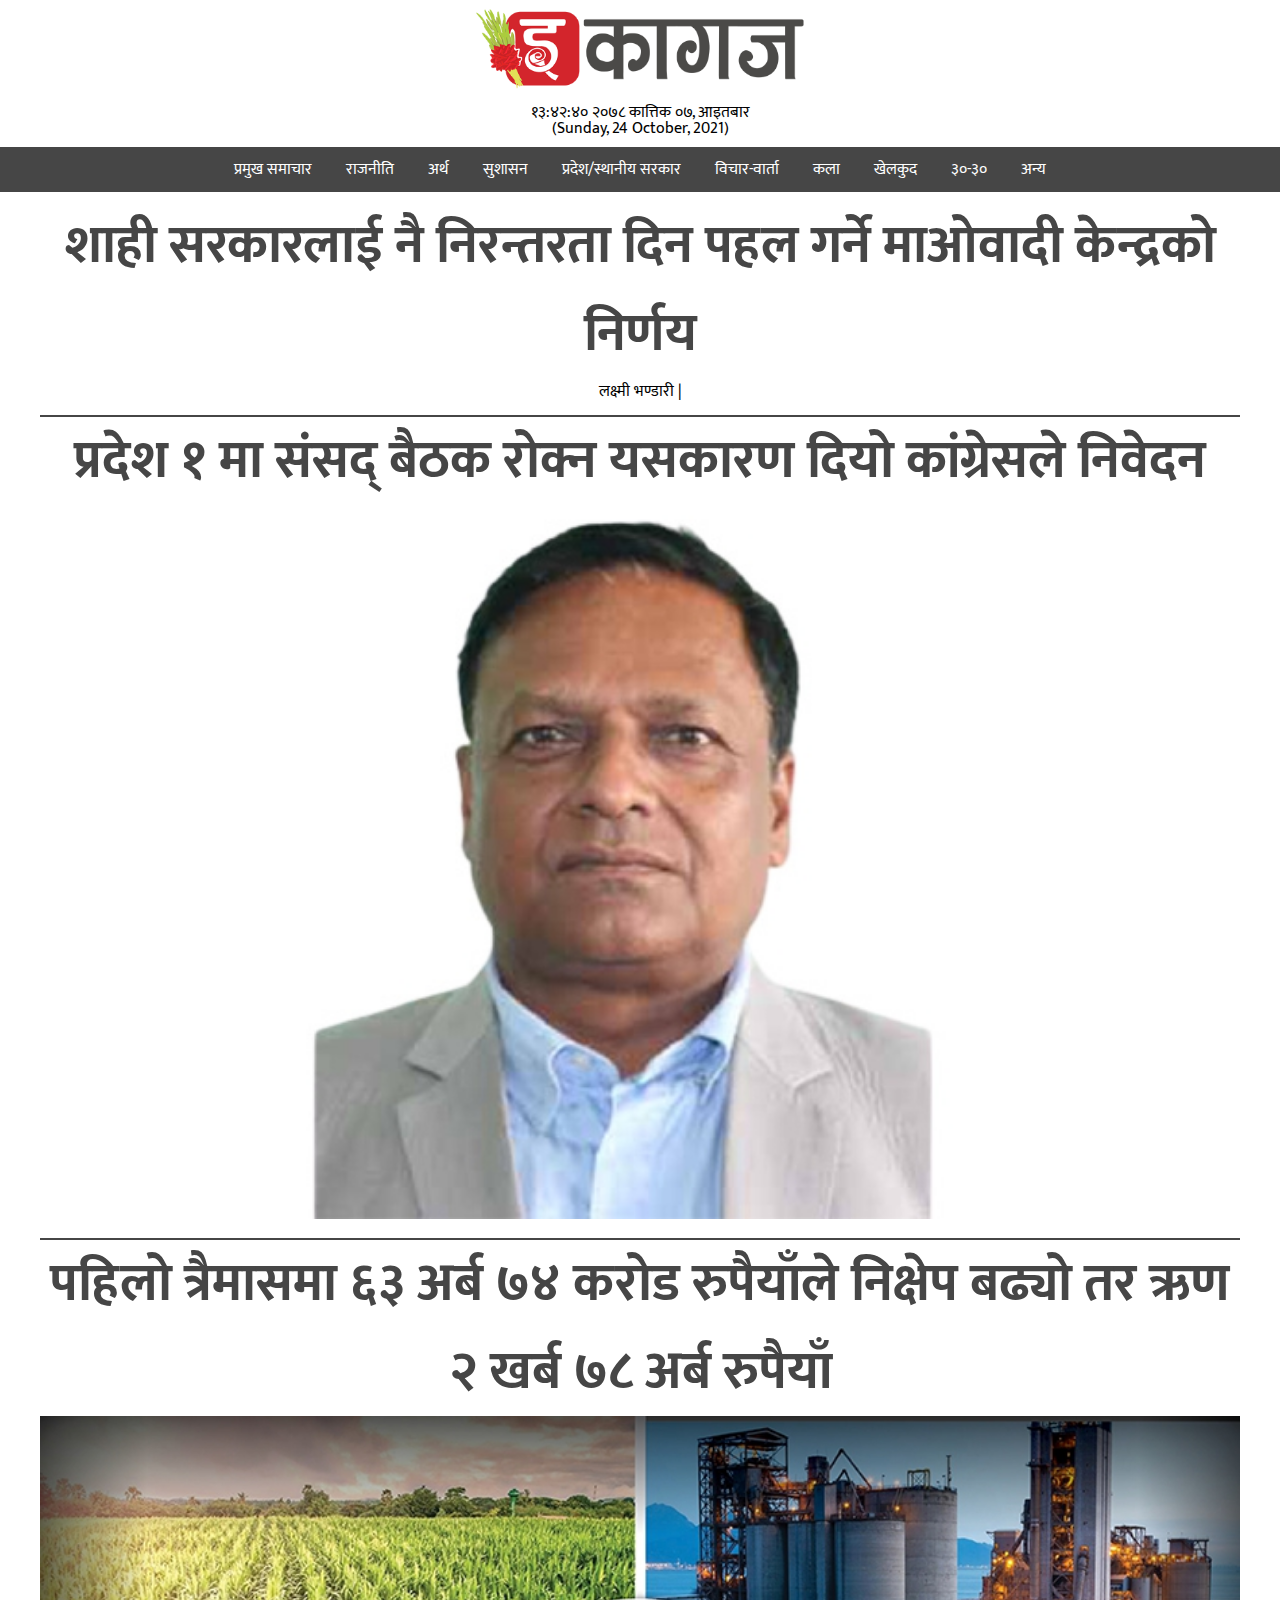
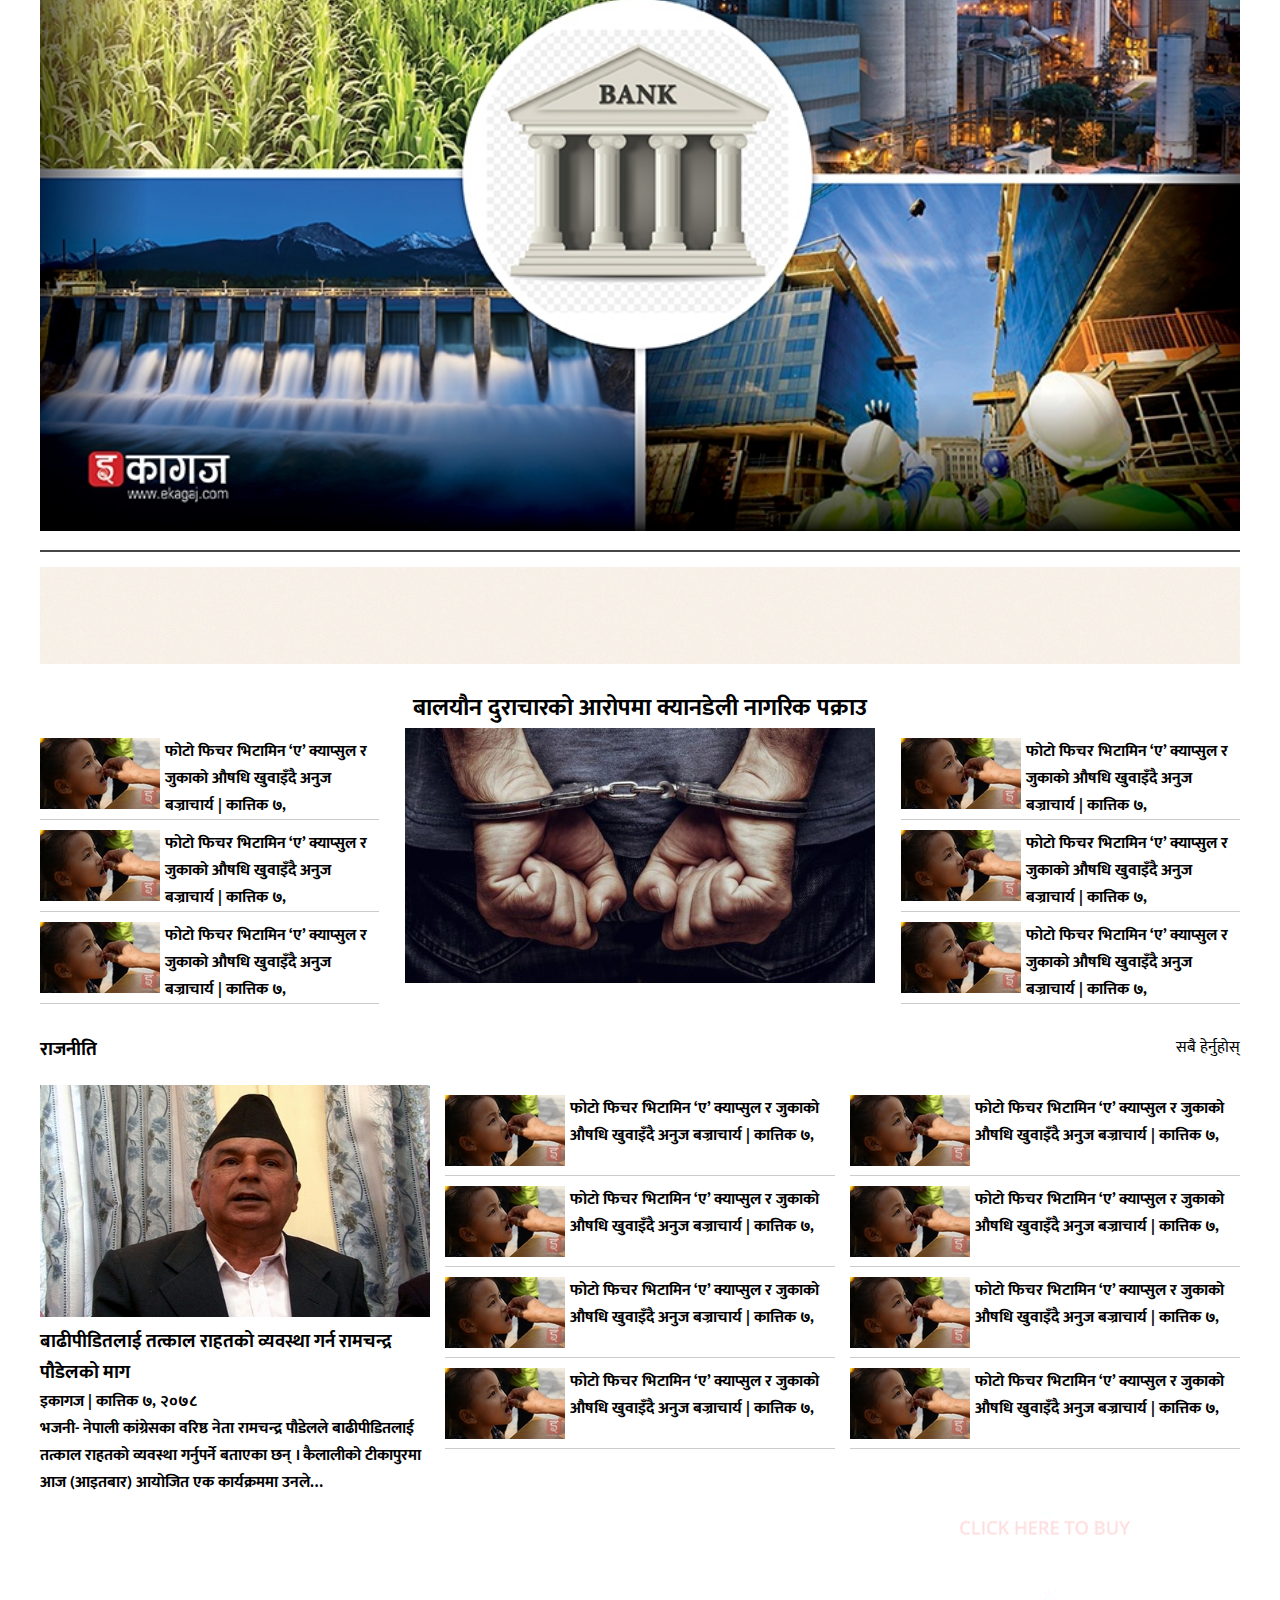
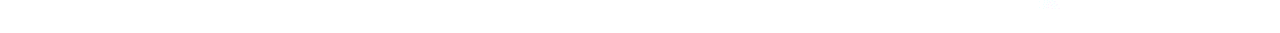
<file: index.html>
<!DOCTYPE html>
<html lang="en">
<head>
    <meta charset="UTF-8">
    <meta http-equiv="X-UA-Compatible" content="IE=edge">
    <meta name="viewport" content="width=device-width, initial-scale=1.0">
    <title>Document</title>
    <link rel="stylesheet" href="css/style.css">
</head>
<body>
    <header class="text-center">
        <img src="img/dashainnew.png" alt="" class="logo">
        <p>१३:४२:४० २०७८ कात्तिक ०७, आइतबार<br>
            (Sunday, 24 October, 2021)</p>
    </header>
    <nav class="text-center">
        <div class="container">
            <ul>
                <li><a href=""> प्रमुख समाचार</a></li>
                <li><a href=""> राजनीति</a></li>
                <li><a href=""> अर्थ</a></li>
                <li><a href=""> सुशासन</a></li>
                <li><a href=""> प्रदेश/स्थानीय सरकार</a></li>
                <li><a href=""> विचार-वार्ता</a></li>
                <li><a href=""> कला</a></li>
                <li><a href="">खेलकुद</a></li>
                <li><a href="">३०-३०</a></li>
                <li><a href="">अन्य</a></li>
            </ul>
        </div>
    </nav>
    <div class="container">
        <div class="banner text-center">
            <h1><a href="">शाही सरकारलाई नै निरन्तरता दिन पहल गर्ने माओवादी केन्द्रको निर्णय</a></h1>
               <p>लक्ष्मी भण्डारी | </p> 
        </div>
        <div class="banner text-center">
            <h1><a href="">प्रदेश १ मा संसद् बैठक रोक्न यसकारण दियो कांग्रेसले निवेदन</a></h1>
               <img src="img/rajib_koirala__FZ5G5QCT64.jpg.1290x780_q100.jpg" class="img-100">
        </div>
        <div class="banner text-center">
            <h1><a href="">पहिलो त्रैमासमा ६३ अर्ब ७४ करोड रुपैयाँले निक्षेप बढ्यो तर ऋण २ खर्ब ७८ अर्ब रुपैयाँ</a></h1>
               <img src="img/bank__zL7B2p2N8n_WP53xgzpHE.jpg.1290x780_q100.jpg" class="img-100">
        </div>
        <div class="ads">
            <img src="img/IME-Data-Ekagaj-1230x100.gif">
        </div>
        <h2 class="text-center">बालयौन दुराचारको आरोपमा क्यानडेली नागरिक पक्राउ</h2>
        <div class="main">
            <div class="main__left">
                <div class="ul_list">
                    <div class="ul_list-img">
                        <img src="img/vitamin_polio_i3Ha2zeKP0.jpg.120x80_q100.jpg">
                    </div>
                    <div>फोटो फिचर
                        भिटामिन ‘ए’ क्याप्सुल र जुकाको औषधि खुवाइँदै
                        अनुज बज्राचार्य | कात्तिक ७, </div>
                </div>
                <div class="ul_list">
                    <div class="ul_list-img">
                        <img src="img/vitamin_polio_i3Ha2zeKP0.jpg.120x80_q100.jpg">
                    </div>
                    <div>फोटो फिचर
                        भिटामिन ‘ए’ क्याप्सुल र जुकाको औषधि खुवाइँदै
                        अनुज बज्राचार्य | कात्तिक ७, </div>
                </div>
                <div class="ul_list">
                    <div class="ul_list-img">
                        <img src="img/vitamin_polio_i3Ha2zeKP0.jpg.120x80_q100.jpg">
                    </div>
                    <div>फोटो फिचर
                        भिटामिन ‘ए’ क्याप्सुल र जुकाको औषधि खुवाइँदै
                        अनुज बज्राचार्य | कात्तिक ७, </div>
                </div>
            </div>
            <div class="main__mid text-center">
                <img src="img/arrest_tt_QWruvGw643.JPG.660x362_q100.jpg" class="img-100">
            </div>
            <div class="main__left">
                <div class="ul_list">
                    <div class="ul_list-img">
                        <img src="img/vitamin_polio_i3Ha2zeKP0.jpg.120x80_q100.jpg">
                    </div>
                    <div>फोटो फिचर
                        भिटामिन ‘ए’ क्याप्सुल र जुकाको औषधि खुवाइँदै
                        अनुज बज्राचार्य | कात्तिक ७, </div>
                </div>
                <div class="ul_list">
                    <div class="ul_list-img">
                        <img src="img/vitamin_polio_i3Ha2zeKP0.jpg.120x80_q100.jpg">
                    </div>
                    <div>फोटो फिचर
                        भिटामिन ‘ए’ क्याप्सुल र जुकाको औषधि खुवाइँदै
                        अनुज बज्राचार्य | कात्तिक ७, </div>
                </div>
                <div class="ul_list">
                    <div class="ul_list-img">
                        <img src="img/vitamin_polio_i3Ha2zeKP0.jpg.120x80_q100.jpg">
                    </div>
                    <div>फोटो फिचर
                        भिटामिन ‘ए’ क्याप्सुल र जुकाको औषधि खुवाइँदै
                        अनुज बज्राचार्य | कात्तिक ७, </div>
                </div>
            </div>
        </div>
    </div>
    <div class="container">
        <div class="title">
            <h3>राजनीति</h3>  <span> सबै हेर्नुहोस्</span>
        </div>
        <div class="main">
            <div class="main__left">
                <img src="img/Ramchandra_paudel_0H8LJNcVDo_mD8BgQ5fOM.jpg.520x300_q100.jpg" class="img-100">
            
<h3>बाढीपीडितलाई तत्काल राहतको व्यवस्था गर्न रामचन्द्र पौडेलको माग</h3>
इकागज | कात्तिक ७, २०७८
<p>
भजनी- नेपाली कांग्रेसका वरिष्ठ नेता रामचन्द्र पौडेलले बाढीपीडितलाई तत्काल राहतको व्यवस्था गर्नुपर्ने बताएका छन् । कैलालीको टीकापुरमा आज (आइतबार) आयोजित एक कार्यक्रममा उनले…
</p>

            </div>
             
            <div class="main__left">
                <div class="ul_list">
                    <div class="ul_list-img">
                        <img src="img/vitamin_polio_i3Ha2zeKP0.jpg.120x80_q100.jpg">
                    </div>
                    <div>फोटो फिचर
                        भिटामिन ‘ए’ क्याप्सुल र जुकाको औषधि खुवाइँदै
                        अनुज बज्राचार्य | कात्तिक ७, </div>
                </div>
                <div class="ul_list">
                    <div class="ul_list-img">
                        <img src="img/vitamin_polio_i3Ha2zeKP0.jpg.120x80_q100.jpg">
                    </div>
                    <div>फोटो फिचर
                        भिटामिन ‘ए’ क्याप्सुल र जुकाको औषधि खुवाइँदै
                        अनुज बज्राचार्य | कात्तिक ७, </div>
                </div>
                <div class="ul_list">
                    <div class="ul_list-img">
                        <img src="img/vitamin_polio_i3Ha2zeKP0.jpg.120x80_q100.jpg">
                    </div>
                    <div>फोटो फिचर
                        भिटामिन ‘ए’ क्याप्सुल र जुकाको औषधि खुवाइँदै
                        अनुज बज्राचार्य | कात्तिक ७, </div>
                </div>
                <div class="ul_list">
                    <div class="ul_list-img">
                        <img src="img/vitamin_polio_i3Ha2zeKP0.jpg.120x80_q100.jpg">
                    </div>
                    <div>फोटो फिचर
                        भिटामिन ‘ए’ क्याप्सुल र जुकाको औषधि खुवाइँदै
                        अनुज बज्राचार्य | कात्तिक ७, </div>
                </div>
            </div>
            <div class="main__left">
                <div class="ul_list">
                    <div class="ul_list-img">
                        <img src="img/vitamin_polio_i3Ha2zeKP0.jpg.120x80_q100.jpg">
                    </div>
                    <div>फोटो फिचर
                        भिटामिन ‘ए’ क्याप्सुल र जुकाको औषधि खुवाइँदै
                        अनुज बज्राचार्य | कात्तिक ७, </div>
                </div>
                <div class="ul_list">
                    <div class="ul_list-img">
                        <img src="img/vitamin_polio_i3Ha2zeKP0.jpg.120x80_q100.jpg">
                    </div>
                    <div>फोटो फिचर
                        भिटामिन ‘ए’ क्याप्सुल र जुकाको औषधि खुवाइँदै
                        अनुज बज्राचार्य | कात्तिक ७, </div>
                </div>
                <div class="ul_list">
                    <div class="ul_list-img">
                        <img src="img/vitamin_polio_i3Ha2zeKP0.jpg.120x80_q100.jpg">
                    </div>
                    <div>फोटो फिचर
                        भिटामिन ‘ए’ क्याप्सुल र जुकाको औषधि खुवाइँदै
                        अनुज बज्राचार्य | कात्तिक ७, </div>
                </div>
                <div class="ul_list">
                    <div class="ul_list-img">
                        <img src="img/vitamin_polio_i3Ha2zeKP0.jpg.120x80_q100.jpg">
                    </div>
                    <div>फोटो फिचर
                        भिटामिन ‘ए’ क्याप्सुल र जुकाको औषधि खुवाइँदै
                        अनुज बज्राचार्य | कात्तिक ७, </div>
                </div>
            </div>
        </div>
        <div class="ads">
            <img src="img/1230-x-100.gif" class="img-100">
        </div>
    </div>
</body>
</html>
</file>
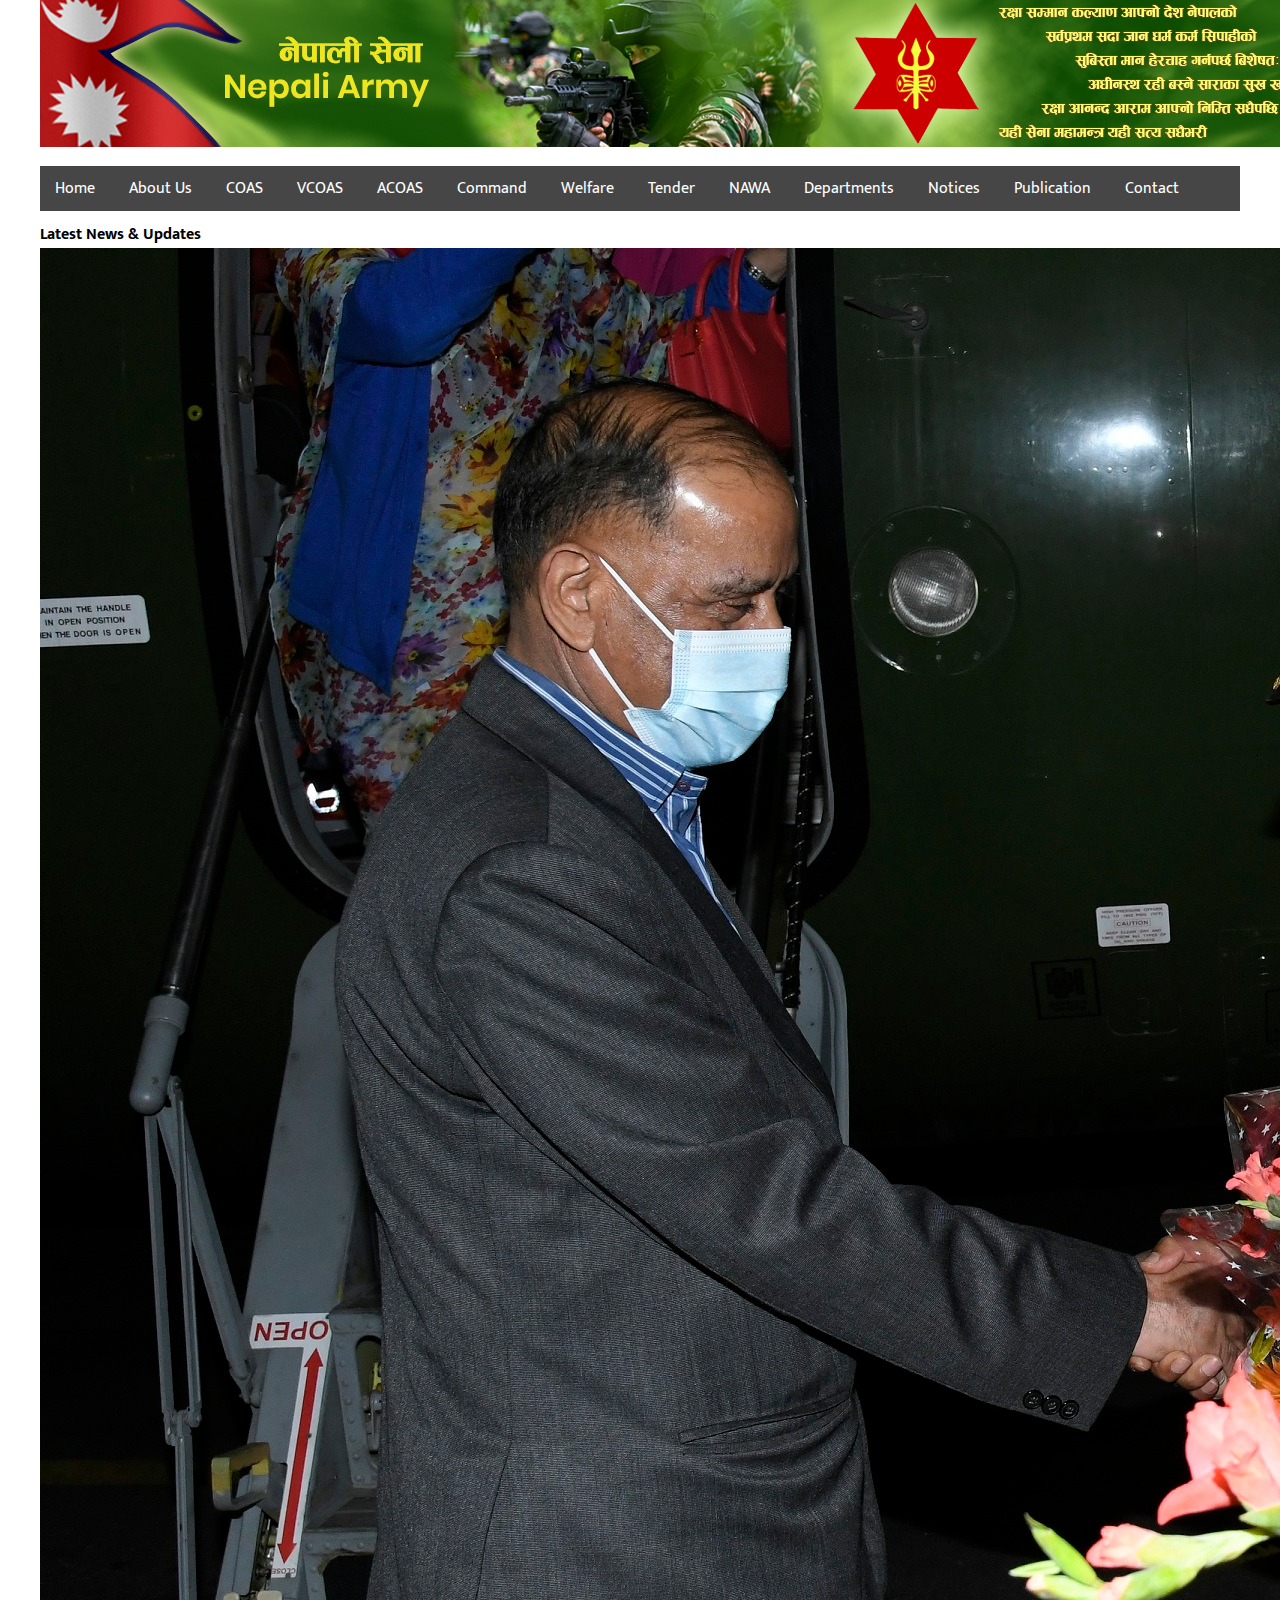
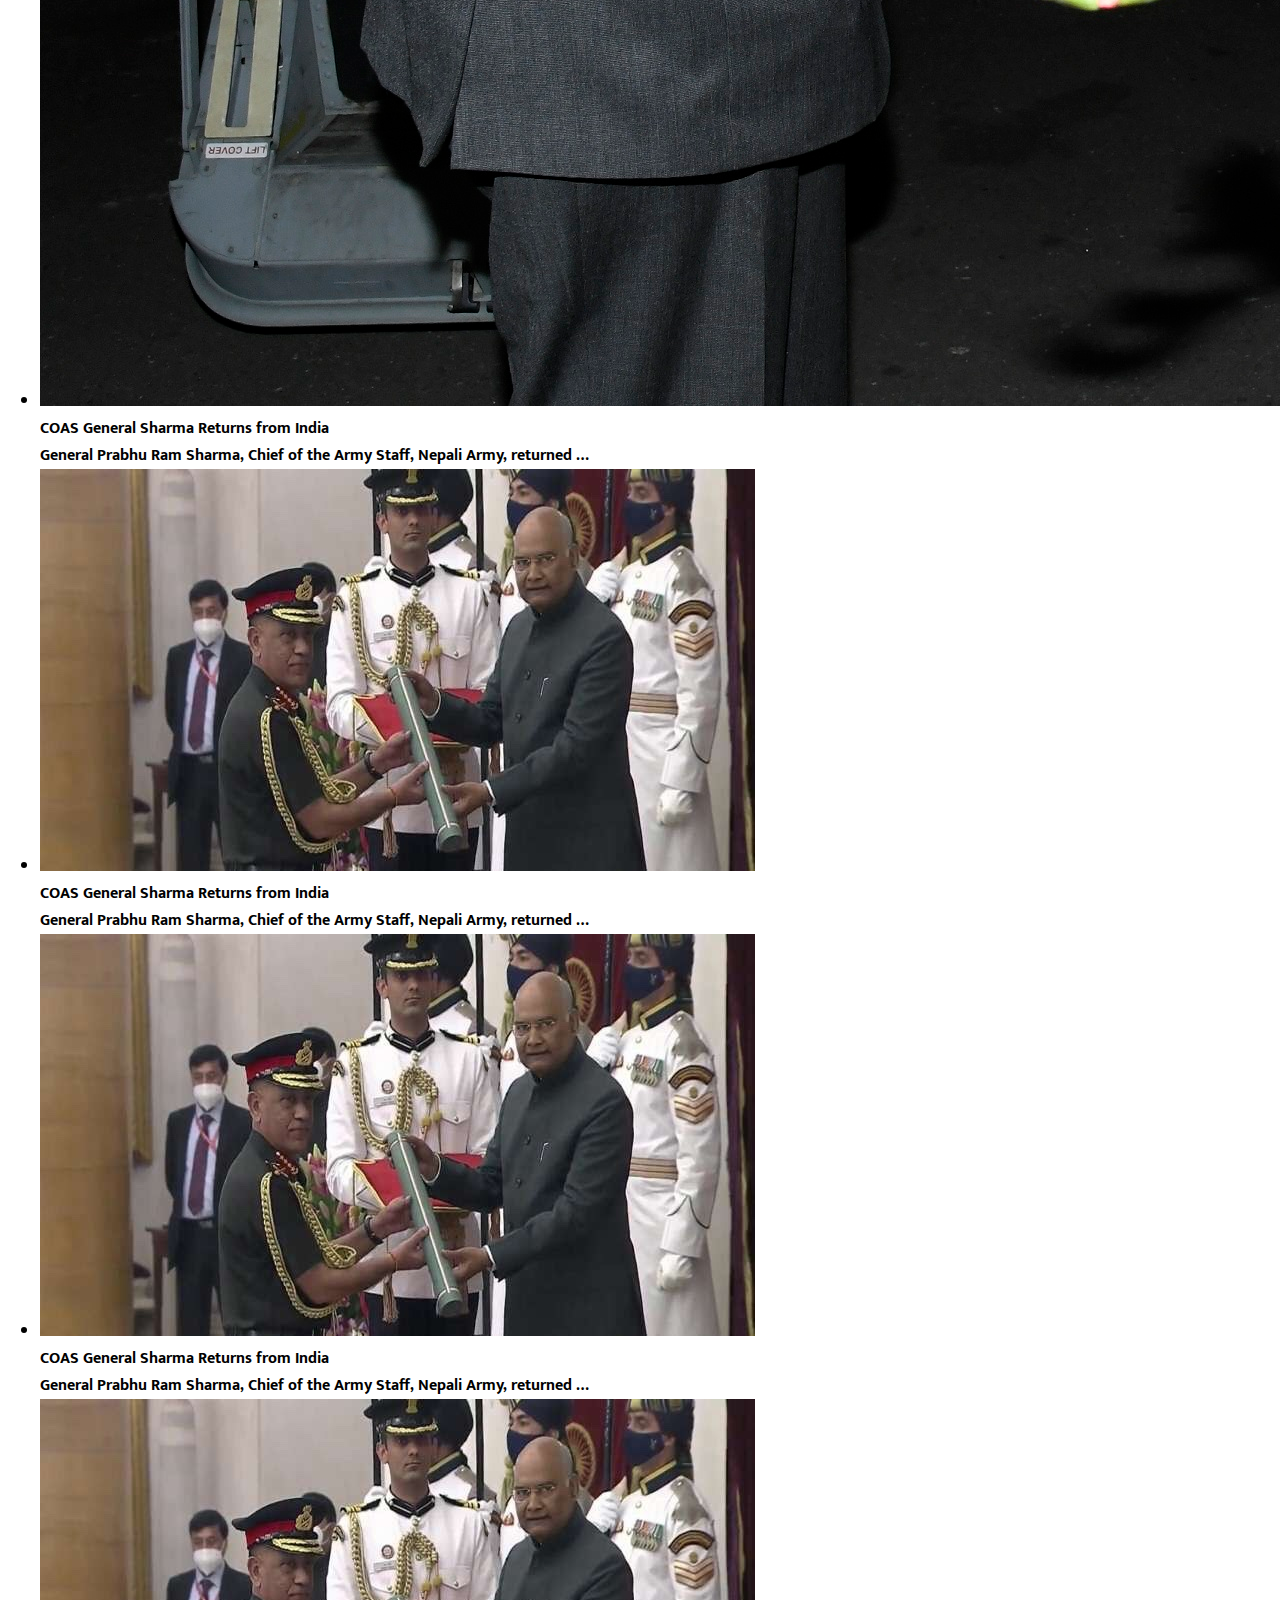
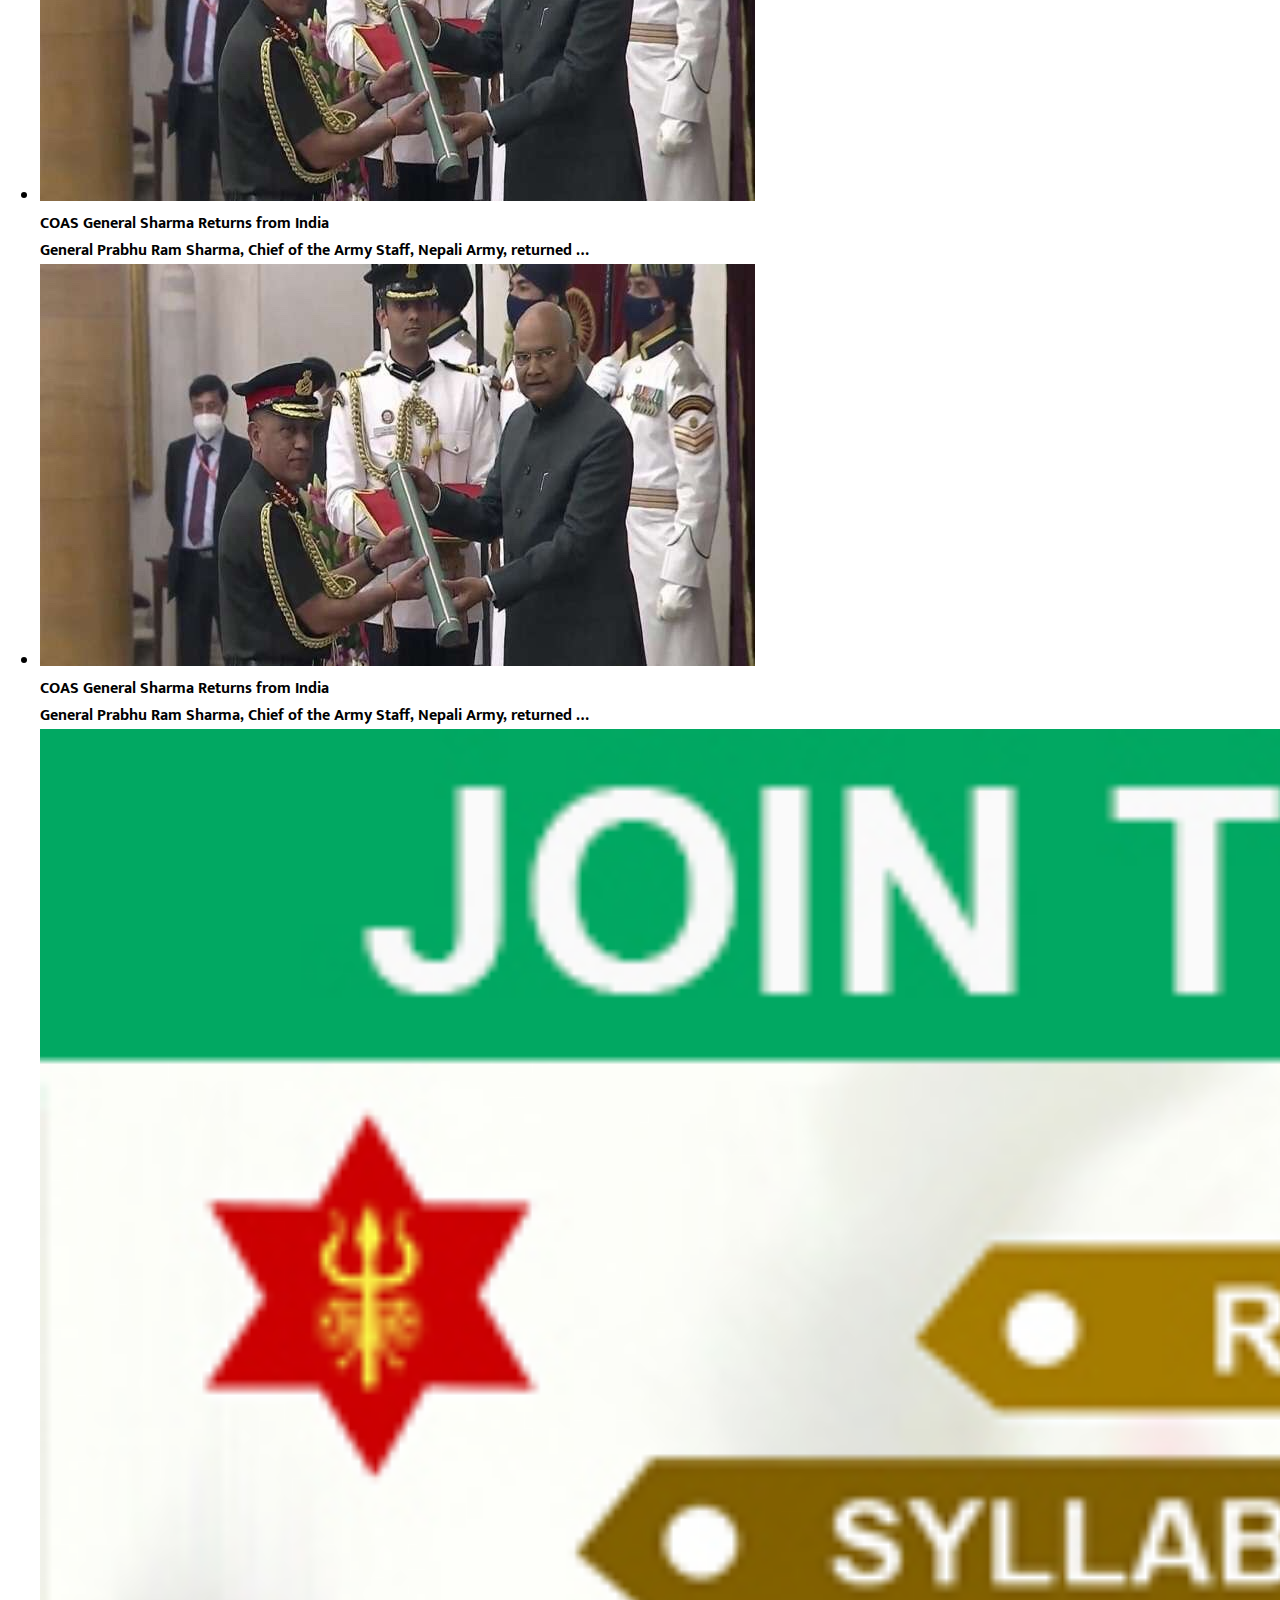
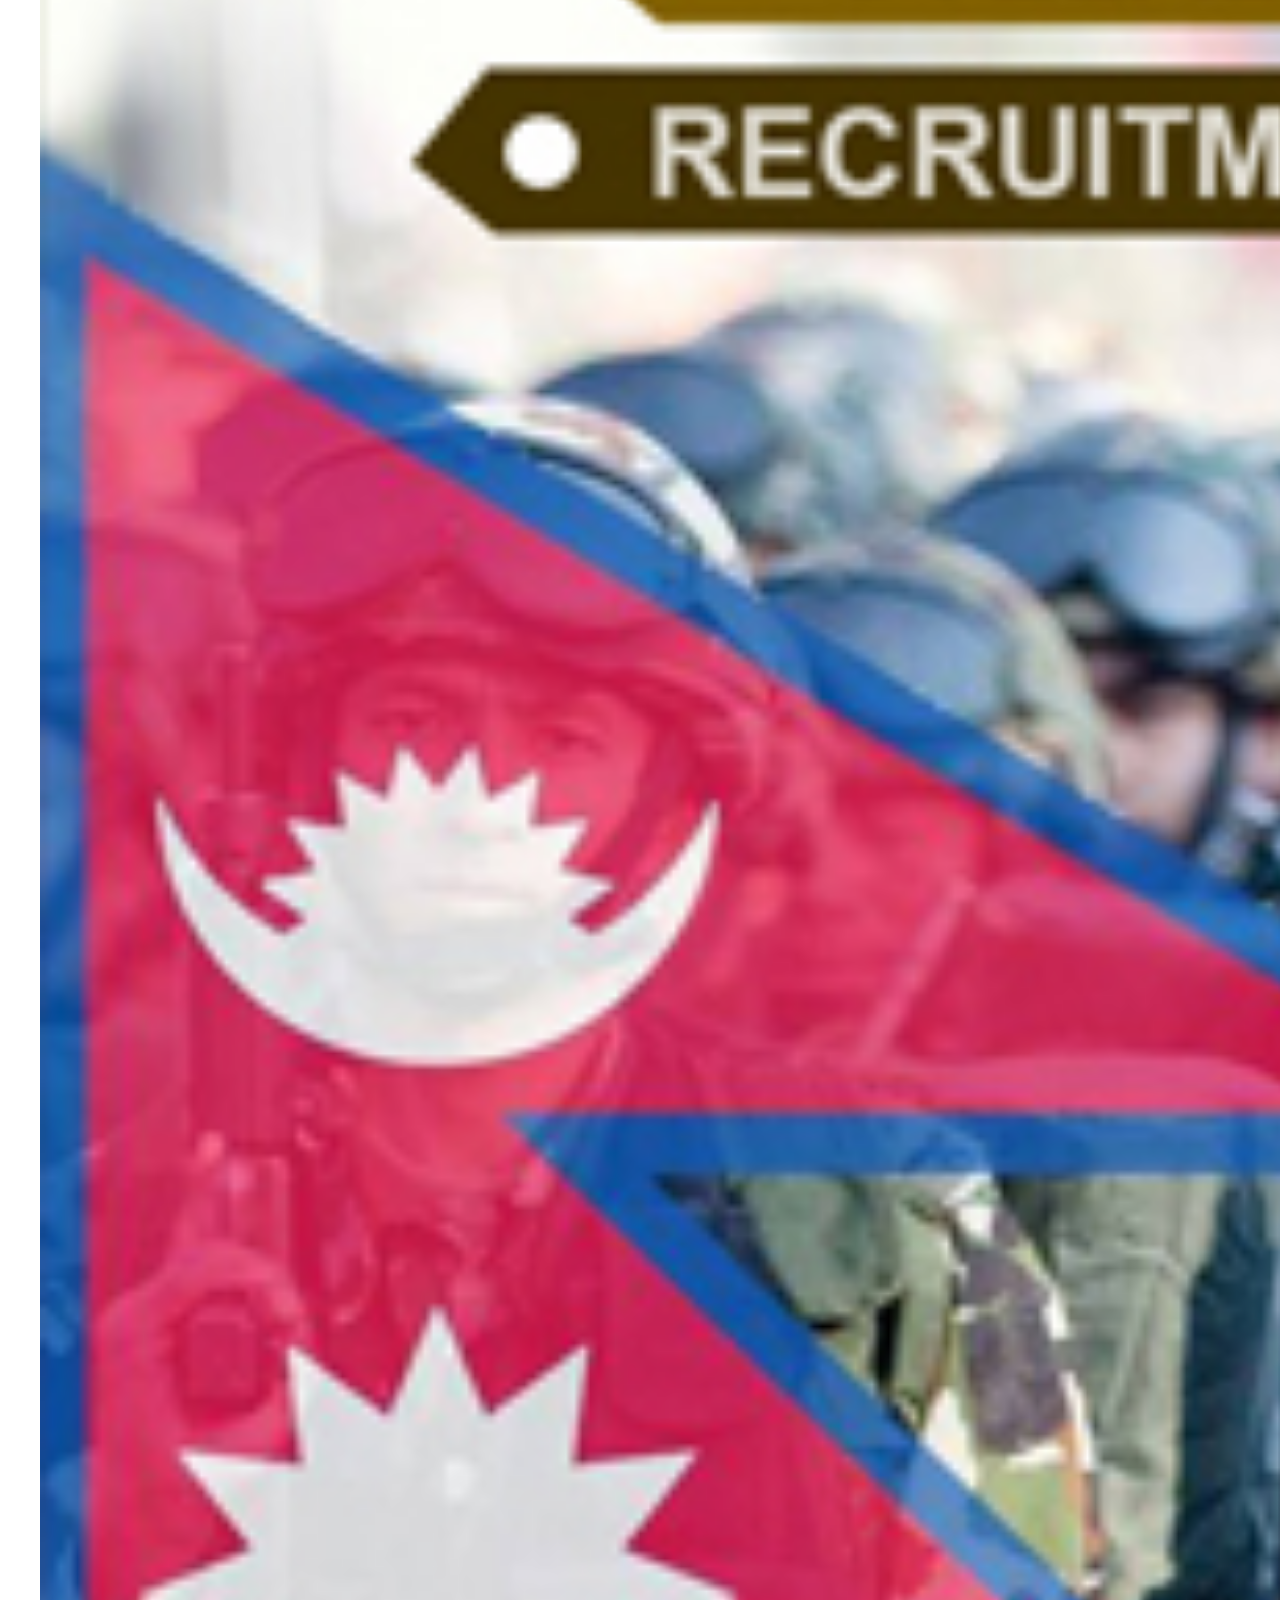
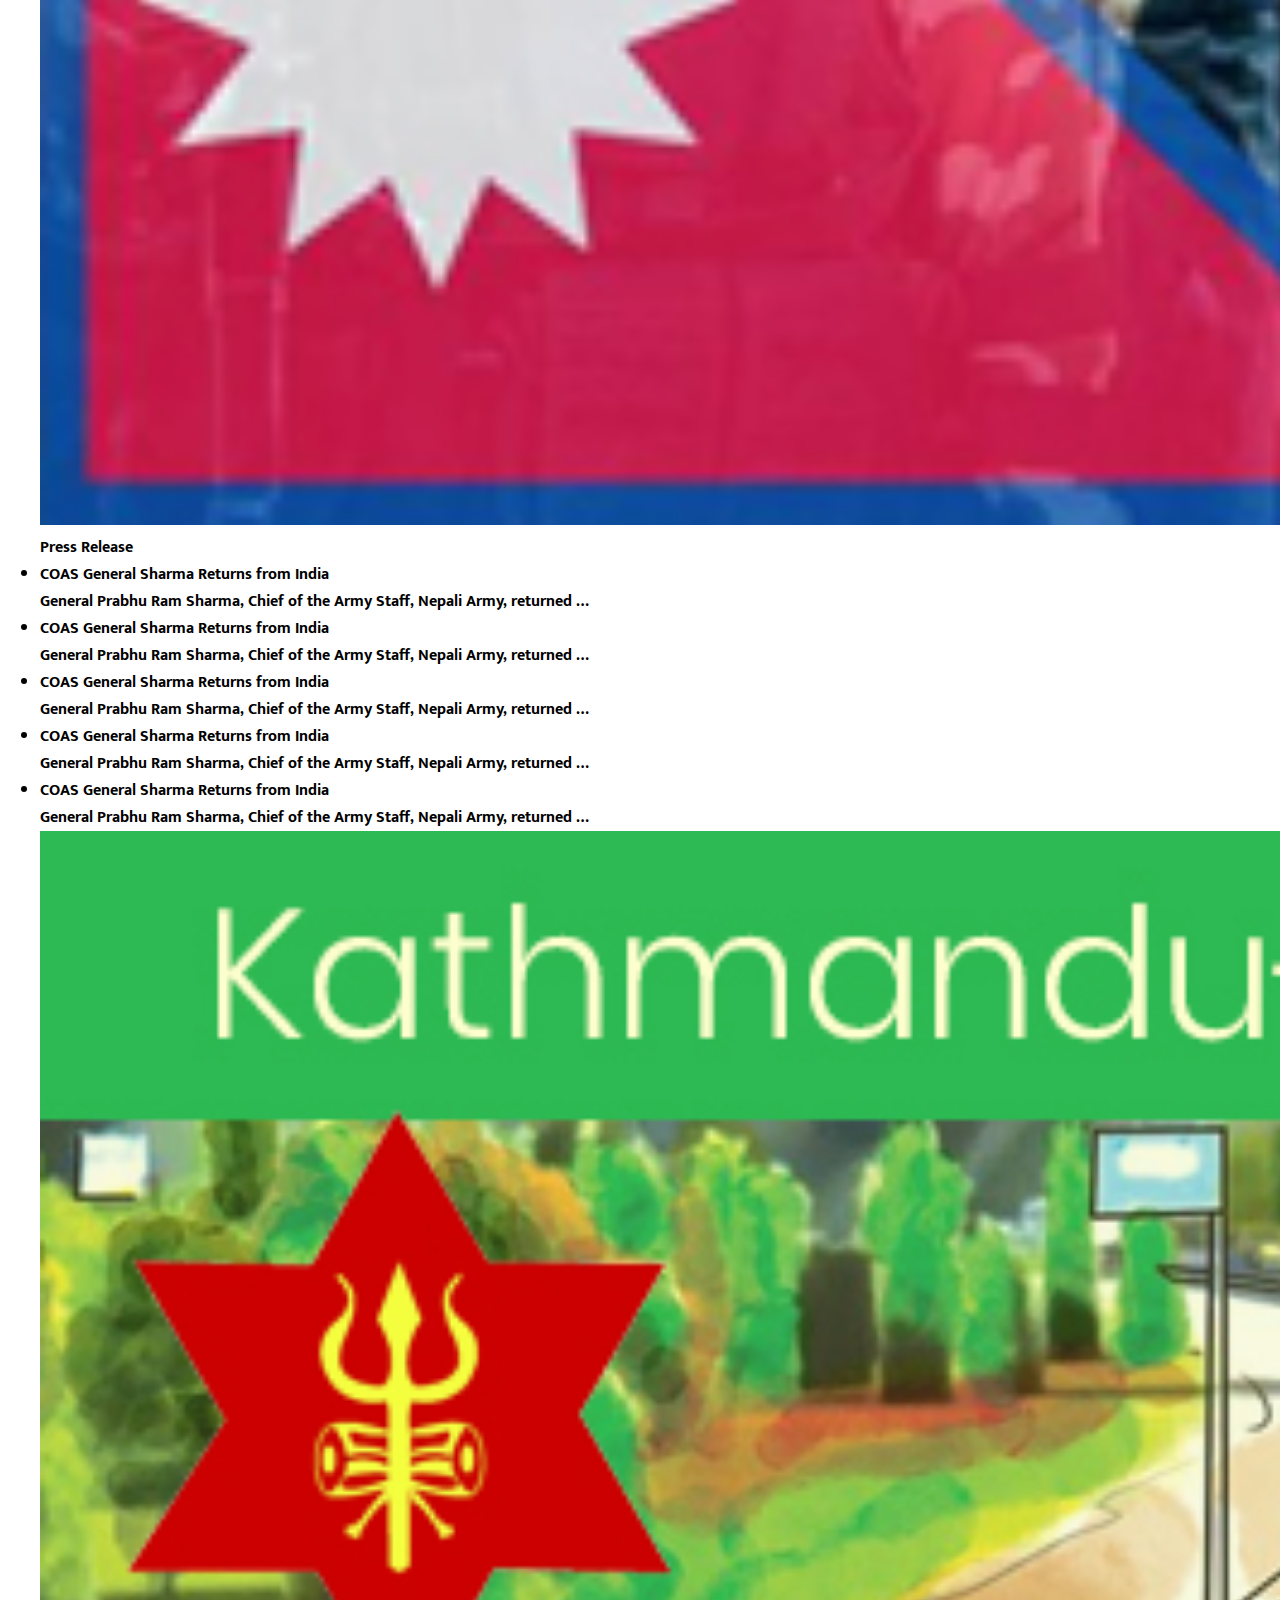
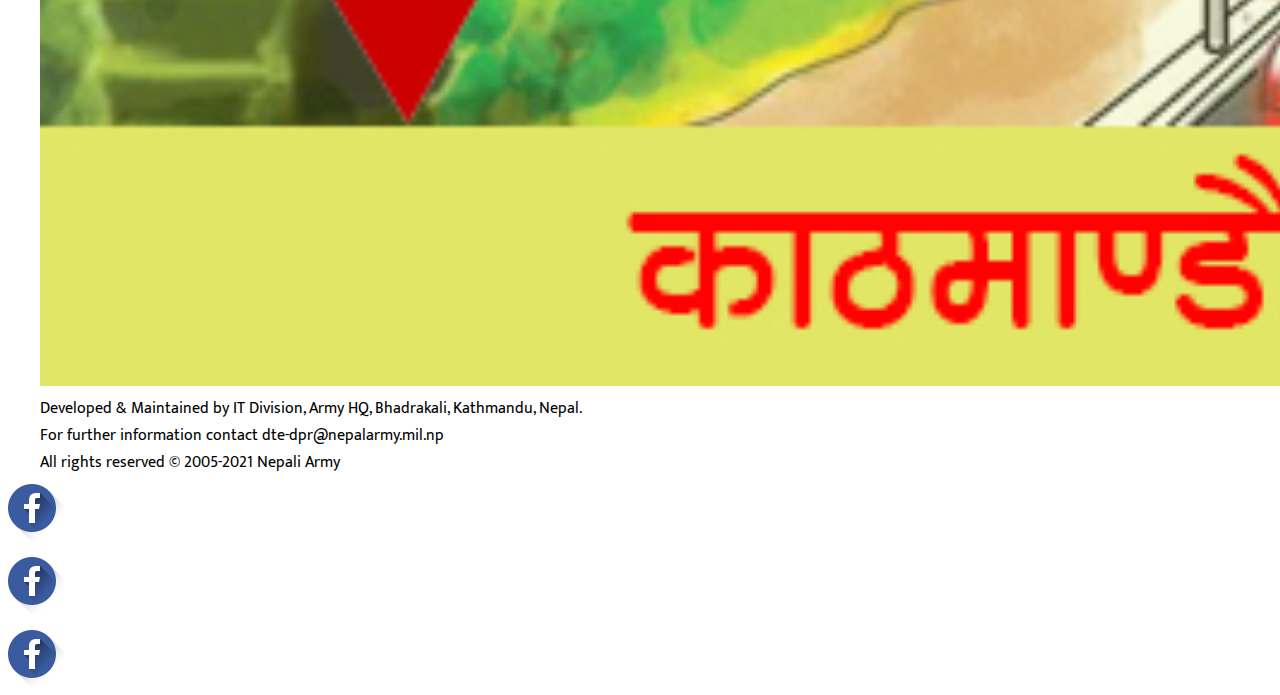
<file: page.html>
<!DOCTYPE html>
<html lang="en">
<head>
    <meta charset="UTF-8">
    <meta http-equiv="X-UA-Compatible" content="IE=edge">
    <meta name="viewport" content="width=device-width, initial-scale=1.0">
    <title>About Us</title>
    <link rel="stylesheet" href="css/style.css">
</head>
<body>
    <div class="container">
       <header>
           <img src="img/nepali_army.jpg" alt="Logo">
        </header>
        <nav>
            <ul>
                <li><a href="index.html" class="nob"> Home</a></li>
                <li><a href="page.html"> About Us </a></li>
                    <li><a href="">  COAS </a></li>
                        <li><a href=""> VCOAS </a></li>
                            <li><a href="">  ACOAS </a></li>
                                <li><a href="">  Command </a></li>
                                    <li><a href="">   Welfare </a></li>
                                        <li><a href="">   Tender </a></li>
                                            <li><a href="">   NAWA </a></li>
                                                <li><a href="">  Departments </a></li>
                                                    <li><a href="">   Notices </a></li>
                                                        <li><a href="">   Publication </a></li>
                                                            <li><a href="">   Contact </a></li>
            </ul>
        </nav>
        <section class="main">
            <div class="main-left">
                
            </div>
            <div class="main-right">
                <div class="news">
                   <h4>Latest News & Updates</h4> 
                   <ul>
                       <li>
                           <figure>
                               <img src="img/COASIndiaVisit20780726.jpg">
                           </figure>
                           <figcaption>
                               <p><span>COAS General Sharma Returns from India</span></p>
                               <p> General Prabhu Ram Sharma, Chief of the Army Staff, Nepali Army, returned …</p>
                           </figcaption>
                       </li>
                       <li>
                        <figure>
                            <img src="img/HonIndianCOAS.jpg">
                        </figure>
                        <figcaption>
                            <p><span>COAS General Sharma Returns from India</span></p>
                            <p> General Prabhu Ram Sharma, Chief of the Army Staff, Nepali Army, returned …</p>
                        </figcaption>
                    </li>
                    <li>
                        <figure>
                            <img src="img/HonIndianCOAS.jpg">
                        </figure>
                        <figcaption>
                            <p><span>COAS General Sharma Returns from India</span></p>
                            <p> General Prabhu Ram Sharma, Chief of the Army Staff, Nepali Army, returned …</p>
                        </figcaption>
                    </li>
                    <li>
                        <figure>
                            <img src="img/HonIndianCOAS.jpg">
                        </figure>
                        <figcaption>
                            <p><span>COAS General Sharma Returns from India</span></p>
                            <p> General Prabhu Ram Sharma, Chief of the Army Staff, Nepali Army, returned …</p>
                        </figcaption>
                    </li>
                    <li>
                        <figure>
                            <img src="img/HonIndianCOAS.jpg">
                        </figure>
                        <figcaption>
                            <p><span>COAS General Sharma Returns from India</span></p>
                            <p> General Prabhu Ram Sharma, Chief of the Army Staff, Nepali Army, returned …</p>
                        </figcaption>
                    </li>
                   </ul>
                </div>
                <div class="news">
                    <img src="img/recruitment_selection.jpg" width="100%">
                </div>
                <div class="news">
                    <h4>Press Release</h4> 
                    <ul>
                        <li>
                             
                            <figcaption>
                                <p><span>COAS General Sharma Returns from India</span></p>
                                <p> General Prabhu Ram Sharma, Chief of the Army Staff, Nepali Army, returned …</p>
                            </figcaption>
                        </li>
                        <li>
                          
                         <figcaption>
                             <p><span>COAS General Sharma Returns from India</span></p>
                             <p> General Prabhu Ram Sharma, Chief of the Army Staff, Nepali Army, returned …</p>
                         </figcaption>
                     </li>
                     <li>
                          
                         <figcaption>
                             <p><span>COAS General Sharma Returns from India</span></p>
                             <p> General Prabhu Ram Sharma, Chief of the Army Staff, Nepali Army, returned …</p>
                         </figcaption>
                     </li>
                     <li>
                         
                         <figcaption>
                             <p><span>COAS General Sharma Returns from India</span></p>
                             <p> General Prabhu Ram Sharma, Chief of the Army Staff, Nepali Army, returned …</p>
                         </figcaption>
                     </li>
                     <li>
                         
                         <figcaption>
                             <p><span>COAS General Sharma Returns from India</span></p>
                             <p> General Prabhu Ram Sharma, Chief of the Army Staff, Nepali Army, returned …</p>
                         </figcaption>
                     </li>
                    </ul>
                 </div>
                 <div class="news">
                     <img src="img/kathmandu-terai-expressway.jpg" width="100%">
                 </div>
            </div>
            <div class="clear"></div>
        </section>
        <footer>
            <div class="l">
                Developed & Maintained by IT Division, Army HQ, Bhadrakali, Kathmandu, Nepal.<br>For further information contact dte-dpr@nepalarmy.mil.np
            </div>
            <div class="r">
                All rights reserved © 2005-2021 Nepali Army
                </div>
            <div class="clear"></div>
        </footer>
    </div>


    <div class="sticky">
        <ul>
            <li><img src="img/facebook.png"></li>
            <li><img src="img/facebook.png"></li>
            <li><img src="img/facebook.png"></li>
        </ul>
    </div>
</body>
</html>
</file>
<file: css/style.css>
@import url("https://fonts.googleapis.com/css2?family=Mukta:wght@400;500;600;700;800&display=swap");
.text-center {
  text-align: center;
}

.container {
  max-width: 1200px;
  margin: auto;
}

.ul_list {
  display: -webkit-box;
  display: -ms-flexbox;
  display: flex;
  -webkit-box-pack: justify;
      -ms-flex-pack: justify;
          justify-content: space-between;
  border-bottom: 1px solid #ccc;
  margin: 10px 0;
}

.ul_list-img {
  margin-right: 5px;
}

.title {
  display: -webkit-box;
  display: -ms-flexbox;
  display: flex;
  -webkit-box-pack: justify;
      -ms-flex-pack: justify;
          justify-content: space-between;
  margin: 20px 0;
}

.img-100 {
  width: 100%;
}

* {
  margin: 0;
  padding: 0;
  -webkit-box-sizing: border-box;
          box-sizing: border-box;
}

body {
  font-family: 'Mukta', sans-serif;
}

header .logo {
  width: 330px;
}

header p {
  line-height: 16px;
}

nav {
  background: #464646;
  margin: 10px 0;
  line-height: 45px;
  position: -webkit-sticky;
  position: sticky;
  top: 0;
}

nav ul {
  list-style: none;
}

nav ul li {
  display: inline;
}

nav ul li a {
  text-decoration: none;
  color: #fff;
  padding: 15px;
}

.banner {
  border-bottom: 2px solid #464646;
  padding-bottom: 10px;
}

.banner h1 {
  font-size: 53px;
}

.banner h1 a {
  color: #464646;
  text-decoration: none;
}

.ads {
  margin: 15px 0;
}

.ads img {
  width: 100%;
}

.main {
  font-weight: bold;
  display: -webkit-box;
  display: -ms-flexbox;
  display: flex;
  -webkit-box-pack: justify;
      -ms-flex-pack: justify;
          justify-content: space-between;
}

.main__left {
  -ms-flex-preferred-size: 390px;
      flex-basis: 390px;
}

.main__mid {
  -ms-flex-preferred-size: 600px;
      flex-basis: 600px;
}

.main__mid h2 {
  font-size: 45px;
}

.main__mid img {
  width: 90%;
}

@media (max-width: 780px) {
  .main {
    -webkit-box-orient: vertical;
    -webkit-box-direction: normal;
        -ms-flex-direction: column;
            flex-direction: column;
    -webkit-box-align: start;
        -ms-flex-align: start;
            align-items: flex-start;
  }
  .main__mid, .main__left {
    -ms-flex-preferred-size: auto;
        flex-basis: auto;
  }
}

@media (max-width: 500px) {
  .container {
    padding: 15px;
  }
  .banner h1 {
    font-size: 22px;
  }
  .main {
    -webkit-box-orient: vertical;
    -webkit-box-direction: normal;
        -ms-flex-direction: column;
            flex-direction: column;
    -webkit-box-align: start;
        -ms-flex-align: start;
            align-items: flex-start;
  }
}
/*# sourceMappingURL=style.css.map */
</file>
